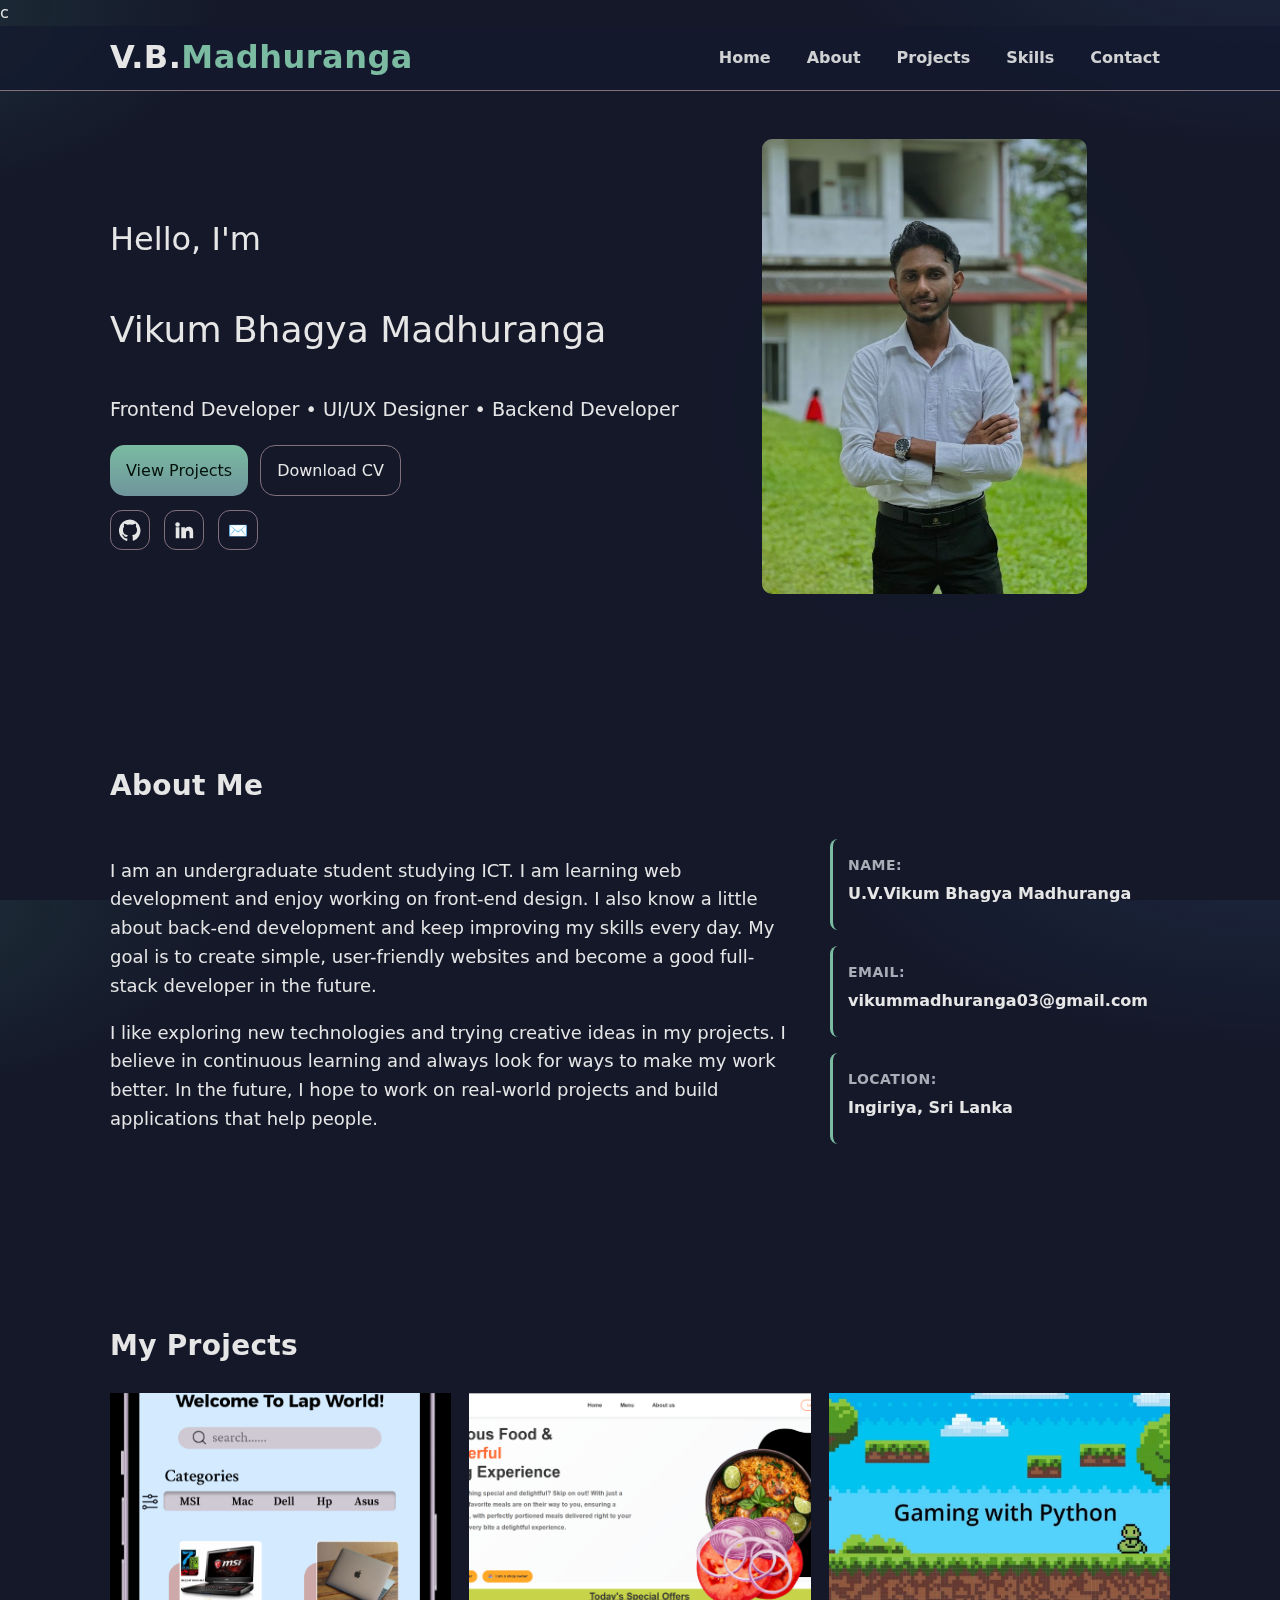
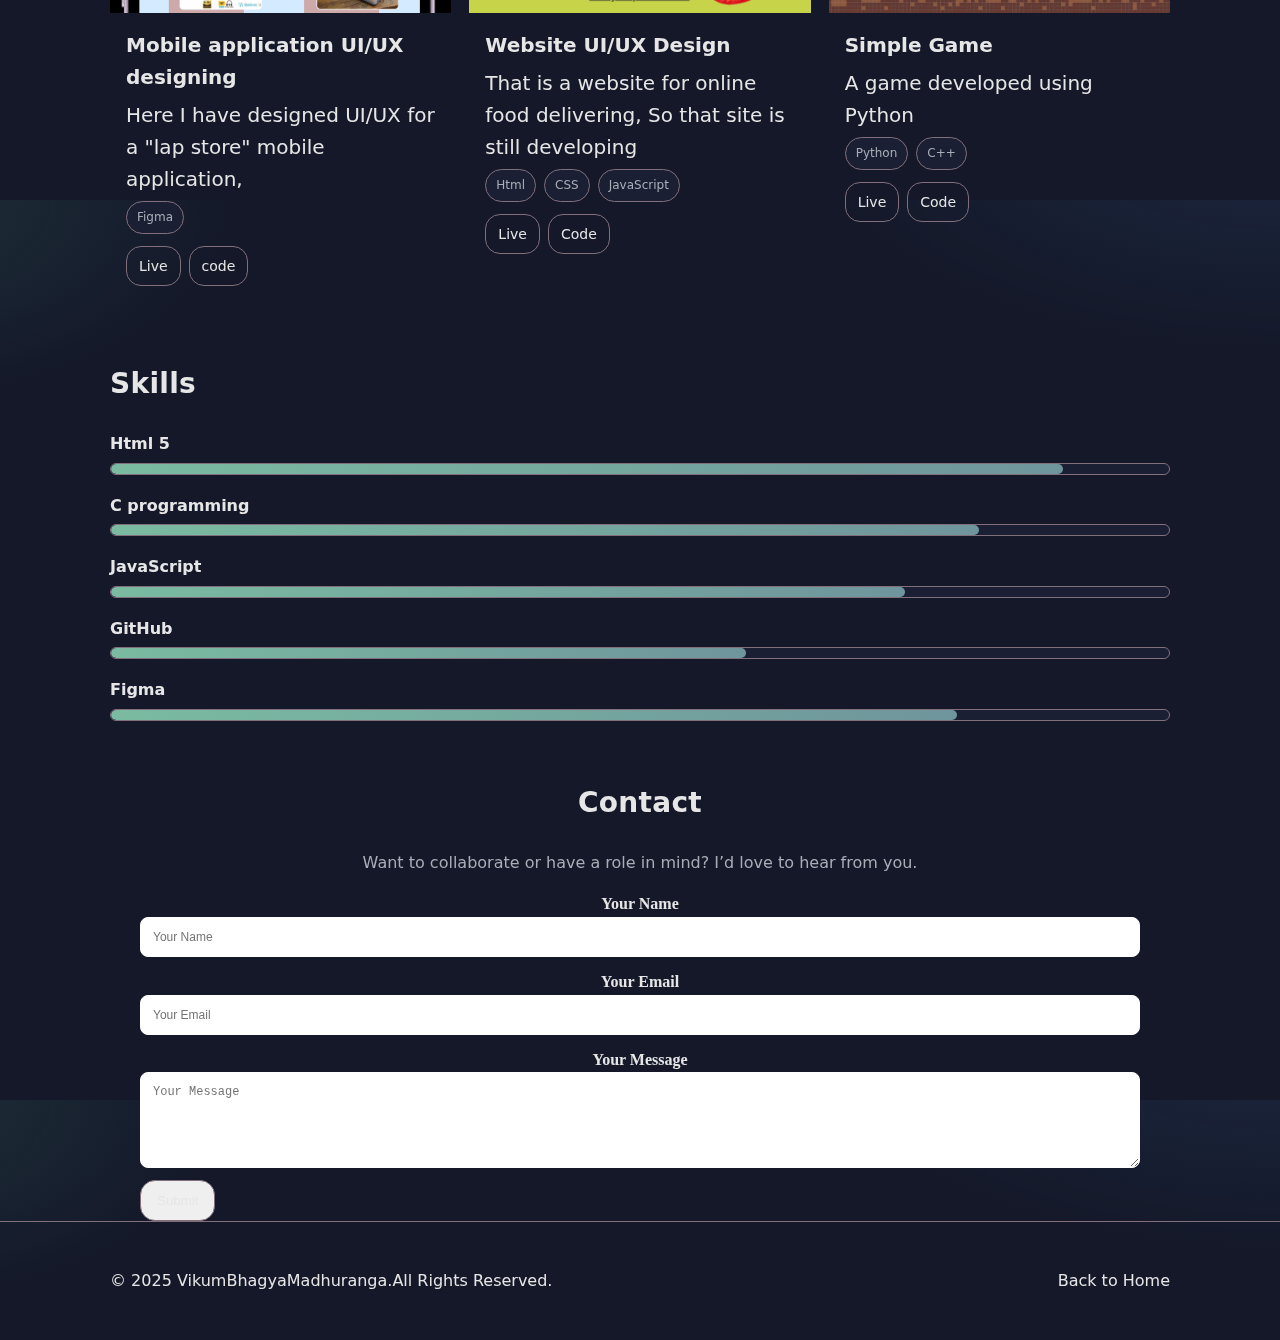
<file: index.html>
c<!DOCTYPE html>
<html lang="en">
<head>
    <meta charset="UTF-8">
    <meta name="viewport" content="width=device-width, initial-scale=1.0">
    <title>My portfolio</title>
    <link rel="stylesheet" href="index.css">

</head>
<body>

    <header class="webhedding">
        <div class="container header-inner">
            <a class="logo" href="#home" aria-label="Home">V.B.<span>Madhuranga</span></a>

            <nav class="nav" aria-label="Primary">

                  

                <ul class="navbar">
                    <li><a href="#home">Home</a></li>
                    <li><a href="#about">About</a></li>
                    <li><a href="#projects">Projects</a></li>
                    <li><a href="#skills">Skills</a></li>
                    <li><a href="#contact">Contact</a></li>
                </ul>
            </nav>
        </div>
    </header>

    <main id="main">
        <!--hero-->
        <section id="home" class="section hero">
            <div class="container hero-inner">
                <div class="hero-text">
                    <p class="hello">Hello, I'm</p>
                    <p class="myname">Vikum Bhagya Madhuranga</p>
                    <p class="myintro">Frontend Developer • UI/UX Designer • Backend Developer</p>
                    <div class="cta">
                        <a class="btn primary" href="#projects">View Projects</a>
                        <a class="btn" href="vikum cv.pdf" target="_blank" rel="noopener">Download CV</a> <!--add cv-->
                    </div>

                    <ul class="socialm" aria-label="=social-links">
                        <li><a href="https://github.com/vikum-madhuranga" target="_blank" rel="noopener" aria-label="GitHub">
                            <svg viewBox="0 0 24 24" width="22" height="22" aria-hidden="true"><path fill="currentColor" d="M12 .5a12 12 0 0 0-3.79 23.4c.6.1.82-.27.82-.58v-2.27c-3.34.73-4.04-1.61-4.04-1.61-.55-1.4-1.34-1.77-1.34-1.77-1.09-.75.08-.74.08-.74 1.2.09 1.83 1.23 1.83 1.23 1.07 1.84 2.8 1.31 3.48 1 .11-.78.42-1.31.76-1.61-2.67-.31-5.47-1.34-5.47-5.95 0-1.32.47-2.39 1.23-3.23-.12-.3-.53-1.55.12-3.23 0 0 1.01-.32 3.31 1.23a11.5 11.5 0 0 1 6.02 0c2.3-1.55 3.31-1.23 3.31-1.23.65 1.68.24 2.93.12 3.23.76.84 1.23 1.91 1.23 3.23 0 4.62-2.8 5.64-5.48 5.95.43.37.82 1.1.82 2.23v3.31c0 .31.22.68.82.57A12 12 0 0 0 12 .5Z"/></svg>
                            </a></li>
                            <li><a href="https://www.linkedin.com/in/yourusername" target="_blank" rel="noopener" aria-label="LinkedIn">
                            <svg viewBox="0 0 24 24" width="22" height="22" aria-hidden="true"><path fill="currentColor" d="M4.98 3.5a2.5 2.5 0 1 0 0 5 2.5 2.5 0 0 0 0-5zM3 8.98h3.96V21H3zM9.02 8.98H13v1.64h.06c.55-1.05 1.89-2.17 3.89-2.17C21.2 8.45 22 11.06 22 14.6V21h-3.96v-5.37c0-1.28-.02-2.93-1.78-2.93-1.79 0-2.06 1.4-2.06 2.84V21H9.02z"/></svg>                                                        
                        </a></li>
                        <li><a href="mailto:uvvbmadhuranaga.gmail" aria-label="Email">✉️</a></li>
                    </ul>
                </div>
                    <div class="hero-art" aria-hidden="true">
                        <div class="photo"></div>
                        <div class="portrait">
                            <img src="myphoto.jpg" alt="my photo" class="mypht">
                        </div>
                    </div>
            </div>
        </section>

        <!--about-->  
        <div class="element-align-about">
        <section id="about" class="section">
        <div class="container">
            <h2 class="section-title">About Me</h2>
            <div class="about-content">
            <div class="about-text">
                <p>I am an undergraduate student studying ICT. I am learning web development and enjoy working on front-end design. I also know a little about back-end development and keep improving my skills every day. My goal is to create simple, user-friendly websites and become a good full-stack developer in the future.</p>
                <p>I like exploring new technologies and trying creative ideas in my projects. I believe in continuous learning and always look for ways to make my work better. In the future, I hope to work on real-world projects and build applications that help people.</p>
            </div>
            <div class="about-details">
                <div class="detail-item">
                <h3>Name:</h3>
                <p>U.V.Vikum Bhagya Madhuranga</p>
                </div>
                <div class="detail-item">
                <h3>Email:</h3>
                <p>vikummadhuranga03@gmail.com</p>
                </div>
                <div class="detail-item">
                <h3>Location:</h3>
                <p>Ingiriya, Sri Lanka</p>
                </div>
            </div>
            </div>
        </div>
        </section>
        </div>


        <!--Projects-->
        <section id="projects" class="section"></section>
            <div class="container">
                <h2 class="section-title">My Projects</h2>
                <div class="projects-grid">

                    <article class="project-card">
                        <img src="project1.png" alt="project1 image" height="200px" width="300px">
                        <div class="card-body">
                            <h3>Mobile application UI/UX designing</h3>
                            <p>Here I have designed UI/UX for a "lap store" mobile application,  </p> <!--describ-->
                            <div class="tags">
                                <span>Figma</span>
                            </div>
                            <div class="card-actions">
                                <a class="btn small" href="https://www.figma.com/design/LiSOvS82DQmEyOEwVmjLgI/Practical-03_MobileApp?node-id=0-1&t=plZHP4NX2Kh5D4b0-1" target="_blank" rel="noopener">Live</a>
                                <a class="btn small" href="https://www.figma.com/design/LiSOvS82DQmEyOEwVmjLgI/Practical-03_MobileApp?node-id=0-1&t=plZHP4NX2Kh5D4b0-1" target="_blank" rel="noopener">code</a>
                            </div>
                        </div>
                    </article>

                    <article class="project-card">
                        <img src="project2.png" alt="projct2 img" height="200px" width="300px">
                        <div class="card-body">
                            <h3>Website UI/UX Design</h3>
                            <p>That is a website for online food delivering, So that site is still developing</p>
                            <div class="tags">
                                <span>Html</span><span>CSS</span><span>JavaScript</span>
                            </div>
                            <div class="card-actions">
                                <a class="btn small" href="home page/homepage.html" target="_blank" rel="noopener">Live</a>
                                <a class="btn small" href="homepage.txt" target="_blank" rel="noopener">Code</a>                                
                            </div>
                        </div>
                    </article>

                    <article class="project-card">
                        <img src="project3.png" alt="project3 img" height="200px" width="300px">
                        <div class="card-body">
                            <h3>Simple Game </h3>
                            <p>A game developed using Python</p> <!--describe-->
                            <div class="tags">
                                <span>Python</span><span>C++</span>
                            </div>
                            <div class="card-actions">
                                <a class="btn small" href="#" target="_blank" rel="noopener">Live</a>
                                <a class="btn small" href="#" target="_blank" rel="noopener">Code</a>                                
                            </div>
                        </div>
                    </article>                    
                </div> 
            </div>
        </section>
        
          

        <!--skill setion-->
        <div class="element-align-skill">
        <section id="skills" class=" section">
            <div class="container">
                <h2 class="section-title">Skills</h2>
                <ul class="skills">
                    <li class="skill">
                        <span class="skill-name">Html 5</span>
                        <div class="skill-bar">
                        <div class="skill-fill" data-percent="90"></div>
                        </div>
                    </li>
                    <li class="skill">
                        <span class="skill-name">C programming</span>
                        <div class="skill-bar">
                        <div class="skill-fill" data-percent="82"></div>
                        </div>
                    </li>
                    <li class="skill">
                        <span class="skill-name">JavaScript</span>
                        <div class="skill-bar">
                        <div class="skill-fill" data-percent="75"></div>
                        </div>
                    </li>
                    <li class="skill">
                        <span class="skill-name">GitHub</span>
                        <div class="skill-bar">
                        <div class="skill-fill" data-percent="60"></div>
                        </div>
                    </li>
                    <li class="skill">
                        <span class="skill-name">Figma</span>
                        <div class="skill-bar">
                        <div class="skill-fill" data-percent="80"></div>
                        </div>
                    </li>                                        
                </ul>
            </div>
        </section>
        </div>

        <!--contact sctn-->
        <seection id="contact" class="section">
            <div class="container contact">
                <h2 class="section-title">Contact</h2>
                <p>Want to collaborate or have a role in mind? I’d love to hear from you.</p>  <!--customize this*/-->
                    <form class="contact-form" method="POST">
                    <label>
                        <span class="cntcfrm">Your Name</span>
                        <input type="text" name="name" placeholder="Your Name" required>
                    </label>
                    
                    <label>
                        <span class="cntcfrm">Your Email</span>
                        <input type="email" name="email" placeholder="Your Email" required>
                    </label>
                    
                    <label>
                        <span class="cntcfrm">Your Message</span>
                        <textarea name="message" rows="5" placeholder="Your Message" required></textarea>
                    </label>
                    
                    <button type="submit" class="btn" onclick="window.location.href='mailto:uvvbmadhuranga@gmail.com'">Submit</button>
                    </form>
            </div>

        </seection>
    </main>

    <!--..footer...-->
    <footer class="web-footer">
        <div class="container footer-inner">
            <p>© <span id="year"></span>2025 VikumBhagyaMadhuranga.All Rights Reserved.</p>
            <a href="#home" class="back-to-top">Back to Home</a>
        </div>
    </footer>
    

        <script>
            // Mobile nav
            //const navToggle = document.querySelector('.nav-toggle');
            //const navMenu = document.getElementById('nav-menu');
            //navToggle.addEventListener('click', () => {
            //const expanded = navToggle.getAttribute('aria-expanded') === 'true';
            //navToggle.setAttribute('aria-expanded', String(!expanded));
            //navMenu.classList.toggle('open');
            //});

        

            // Animate skills
            const skillFills = document.querySelectorAll('.skill-fill');
            skillFills.forEach(fill => {
            const percent = fill.getAttribute('data-percent');
            setTimeout(() => {
                fill.style.width = percent + '%';
            }, 300); // delay for smooth start
            });


        </script>    
    </body>

</html>
</file>
<file: index.css>
*,
*::before,
*::after { box-sizing: border-box; }

:root {
  --bg: #141829;
  --panel: #1b1f33;
  --text: #e6e6e6;
  --muted: #a8adb7;
  --brand: #7abba1;
  --brand-strong: #6f959c;
  --accent: #60a5fa;
  --card: #0f1117;
  --border: #81707c;
  --shadow: 0 10px 30px rgba(0,0,0,0.35);
  --radius: 18px;
}

html {color-scheme: dark light;}
html, body {height: 100% ;}
body{
    margin: 0;
    background: radial-gradient(1200px 600px at 100% -10%, rgba(96,165,250,0.12), transparent 40%),
              radial-gradient(900px 500px at -10% 0%, rgba(110,231,183,0.12), transparent 40%),
              var(--bg);  
    color: var(--text);
    font: 16px/1.6 system-ui, -apple-system, Segoe UI, Roboto, Ubuntu, Cantarell, Noto Sans, Arial, sans-serif;

}

.container {
    max-width: 1100px;
    margin: 0 auto;
    padding: 0 20px;
}           

.section {
    padding: 60px 0;
}

.section-title {
    font-size: 28px; 
    margin: 0 0 24px; 
    letter-spacing: .3px;
}


.subtitle {
    color: var(--muted);
    max-width: 52ch;   
}

/*.......header.....*/

.webhedding {
  position: sticky; top: 0; z-index: 100;
  backdrop-filter: saturate(160%) blur(6px);
  background: color-mix(in oklab, var(--bg) 70%, transparent);
  border-bottom: 1px solid var(--border);
}

.header-inner 
    {
        display: flex; 
        align-items: center;
        justify-content: space-between;
        height: 64px;
}

.logo { 
    font-size: 32px;
    font-weight: 800; 
    letter-spacing: .5px; 
    text-decoration: none; 
    color: var(--text); 
}

.logo span { 
    color: var(--brand);
 }




.navbar { 
    display: flex; 
    gap: 16px; 
    align-items: center; 
    list-style: none; 
    margin: 0; 
    padding: 0; 
    font-weight: bolder;
}

.navbar a { 
    text-decoration: none; 
    color: var(--text); 
    opacity: .9; 
    padding: 8px 10px; 
    border-radius: 12px; 
}

.navbar a:hover { 
    background: var(--panel); 
}



/*.....hero.....*/
.hero {
    padding-top: 48px;
}


.hero-inner {
    display: grid; 
    grid-template-columns: 1.2fr  .8fr; 
    gap: 40px; 
    align-items: center;
}

.hero-text h1 {
    font-size: clamp;
}

.hello {
    font-size: xx-large;
    font-weight:300;
}

.cta {
    display: flex; 
    gap: 12px;
    margin: 18px 0 14px;
}

.socialm {
    display: flex; 
    gap: 14px; 
    padding: 0; 
    margin: 12px 0 0; 
    list-style: none; 
}

.socialm a { 
    display: inline-flex; 
    align-items: center; 
    justify-content: center; 
    width: 40px; height: 40px; 
    border: 1px solid var(--border); 
    border-radius: 12px; 
    text-decoration: none; 
    color: var(--text);
 }

.socialm a:hover { 
    transform: translateY(-2px); 
    box-shadow: var(--shadow); 
}

.hero-art {
    position: relative;
    min-height: 320px;
}

.myname {
  font-size: clamp(24px, 5vw, 36px);
}

.photo {
    position: absolute; inset: 0; border-radius: 50%;
    background: radial-gradient(circle at 60% 40%, var(--brand) 0%, transparent 60%),
              radial-gradient(circle at 30% 70%, var(--accent) 0%, transparent 60%);
    filter: blur(90px); 
    opacity: .03;
}

.mypht {
  width: 100%;
  max-width: 325px;
  border-radius: 10px;
  margin: 0 auto;
}


.myintro {
  font-size: larger;
}


/* ======= about ======= */
.element-align-about {
  margin-top: 50px;
  margin-bottom: 0px;
  padding-bottom: 0px;
}

.about-content {
  display: flex;
  gap: 40px;
  margin-top: 30px;
}

.about-text {
  flex: 2;
}

.section {
  overflow: hidden;
}

.about-text p {
  margin-bottom: 10px;
  line-height: 1.6;
  color: var(--text);
  font-size: 18px;
  font-weight: 450;
}

.about-details {
  flex: 1;
  display: grid;
  grid-template-columns: 1fr;
  gap: 16px;
}

.detail-item {
  padding: 15px;
  background: color-mix(in oklab, var(--surface) 95%, var(--brand));
  border-radius: 8px;
  border-left: 3px solid var(--brand);
}

.detail-item h3 {
  margin: 0 0 5px;
  font-size: 14px;
  color: var(--muted);
  text-transform: uppercase;
  letter-spacing: 0.5px;
}

.detail-item p {
  margin: 0;
  font-weight: 600;
  color: var(--text);
}

/* Responsive design */
@media (max-width: 768px) {
  .about-content {
    flex-direction: column;
  }
  
  .about-details {
    grid-template-columns: 1fr 1fr;
  }
}

@media (max-width: 480px) {
  .about-details {
    grid-template-columns: 1fr;
  }
}

/*.....btn & crd....*/
.btn {
    --pad-x: 16px; --pad-y: 12px;
    display: inline-flex; 
    align-items: center;
    gap: 8px;
    padding: var(--pad-y) var(--pad-x);
    border-radius: 15px;
    border: 1px solid var(--border) ;
    color: var(--text); 
    text-decoration:none; 
    cursor: pointer;
    transition: transform .1s ease, box var(--shadow).2s ease; 
    background: .2s ease;    
}

.btn:hover{
    transform: translateY(-2px); 
    box-shadow: var(--shadow);
}

.btn.primary {
      background: linear-gradient(180deg, var(--brand), var(--brand-strong)); 
        color: #03110a; border: none; }


.btn.small {
    --pad-x: 12px; 
    --pad-y: 8px; 
    font-size: 14px; 
}

.btn.large { 
    --pad-x: 22px; 
    --pad-y: 14px; 
    font-size: 18px; 
}

.card {
    border: 1px solid var(--border);
    background: var(--card);
    border-radius: var(--radius);
    overflow: hidden;
    box-shadow: var(--shadow);
}

.card img{
    width: 20px;
    height: auto;
    object-fit: cover;
    display: block;
}

.card-body {
    padding: 16px;
}

.card-body h3 {
    margin: 0 0 6px;
    font-size: 20px;
}

.card-body p {
    margin: 0 0 6px;
    font-size: 20px;
}

.tags {
    display: flex;
    flex-wrap: wrap;
    gap: 8px;
}

.tags span {
    background: var(--panel);
    border: 1px solid var(--border);
    padding: 6px 10px;
    border-radius: 999px;
    font-size: 12px;
    color: var(--muted);
}

.card-actions {
    display: flex;
    flex-wrap: wrap;
    gap: 8px;
    margin-top: 12px;
}


/*...... prjct dtls....*/
.projects-grid {
    display: grid;
    grid-template-columns: repeat(3, 1fr);
    gap: 18px;

}

.project-card img {
  width: 100%;
  height: 220px;   /* pick a consistent height */
  object-fit: cover; /* crop/fit nicely */
  display: block;
  margin-top: 0px;
}


/*......skill sectin.....*/
.element-align-skill {
  margin-top: 0px;
}

.skills { 
    display: grid; 
    gap: 18px; 
    list-style: none; 
    padding: 0; 
    margin: 0;
 }

.skill-name {
  display: block;
  margin-bottom: 6px;
  font-weight: 600;
}

.skill-bar {
  width: 100%;
  height: 12px;
  background: var(--panel);
  border: 1px solid var(--border);
  border-radius: 10px;
  overflow: hidden;
}

.skill-fill {
  height: 100%;
  width: 0%; /* starts empty */
  background: linear-gradient(90deg, var(--brand), var(--brand-strong));
  border-radius: inherit;
  transition: width 1.5s ease-in-out;
}

/*..cntct sctn...*/
.contact {
    text-align: center;
}

.contact p {
    color: var(--muted);
}

.contact-form {
  display: flex;
  flex-direction: column;
  gap: 12px;
  max-width: 1000px;
  margin: 0 auto;
}

.contact-form input,
.contact-form textarea {
  width: 100%;
  padding: 12px;
  border: 1px solid #fffefe;
  border-radius: 8px;
  font-size: 12px;
}

.cntcfrm {
    font-family: 'Times New Roman', Times, serif;
    font-weight: bold;

}


.contact-form button {
  align-self: flex-start;
}


.input,textarea{ 
    width: 100%;padding: 12px  ;border-radius: 12px; border: 1px solid rgb(20, 27, 163);
}

/*....footer...*/
.web-footer {
    border-top: 1px solid var(--border);
    padding: 30px 0; 
}

.footer-inner{
    display: flex;
    justify-content: space-between;
    align-items: center;
    gap: 15px;

}

.back-to-top {
    text-decoration: none;
    color: var(--text);
    opacity: 10;
}

/* ======= Responsive ======= */
@media (max-width: 980px) {
  .hero-inner { grid-template-columns: 1fr; }
  .projects-grid { grid-template-columns: repeat(2, 1fr); }
  .skills { grid-template-columns: repeat(2, minmax(0, 1fr)); }
}

@media (max-width: 680px) {
  .header-inner { height: auto; padding: 14px 0; }
  .nav-toggle { display: inline-flex; }
  .nav-menu { display: none; flex-direction: column; gap: 8px; align-items: stretch; margin-top: 10px; }
  .nav-menu.open { display: flex; }
  .projects-grid { grid-template-columns: 1fr; }
  .skills { grid-template-columns: 1fr; }
  .footer-inner { flex-direction: column; }
}
</file>
